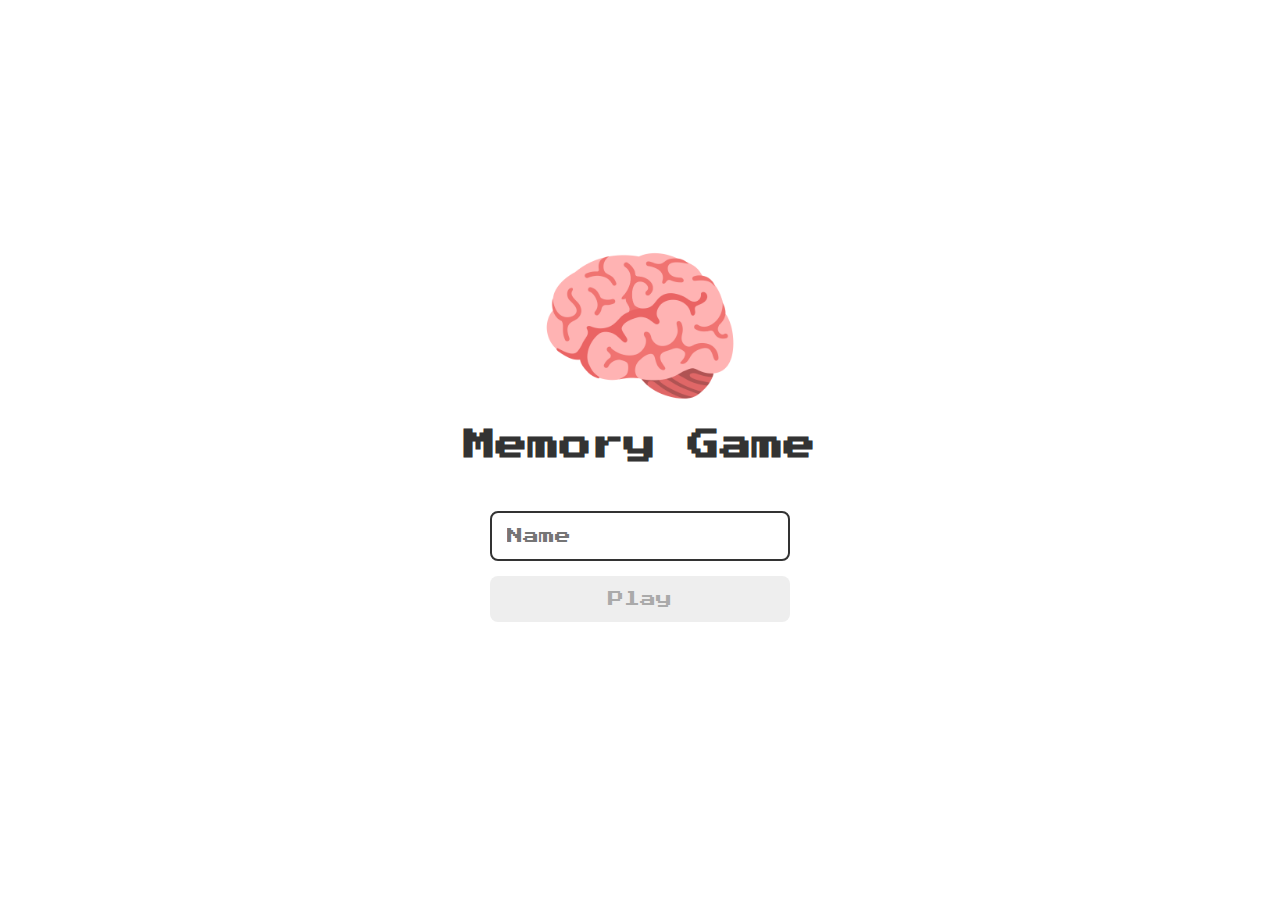
<file: index.html>
<!DOCTYPE html>
<html lang="pt-br">
<head>
    <meta charset="UTF-8">
    <meta http-equiv="X-UA-Compatible" content="IE=edge">
    <meta name="viewport" content="width=device-width, initial-scale=1.0">
    <title>Memory Game | Login</title>
    <link rel="stylesheet" href="css/style.css">
    
</head>
<body>

    <form class="login-form">
        <div class="login-header">
            <img src="imagens/brain.png" alt="cerebelo">
            <h1>Memory Game</h1>

            <input type="text" placeholder="Name" class="login-input">
            <button type="submit" class="login-button" disabled >Play</button>
        </div>
    </form>











    <script src="js/login.js"></script>
</body>
</html>
</file>
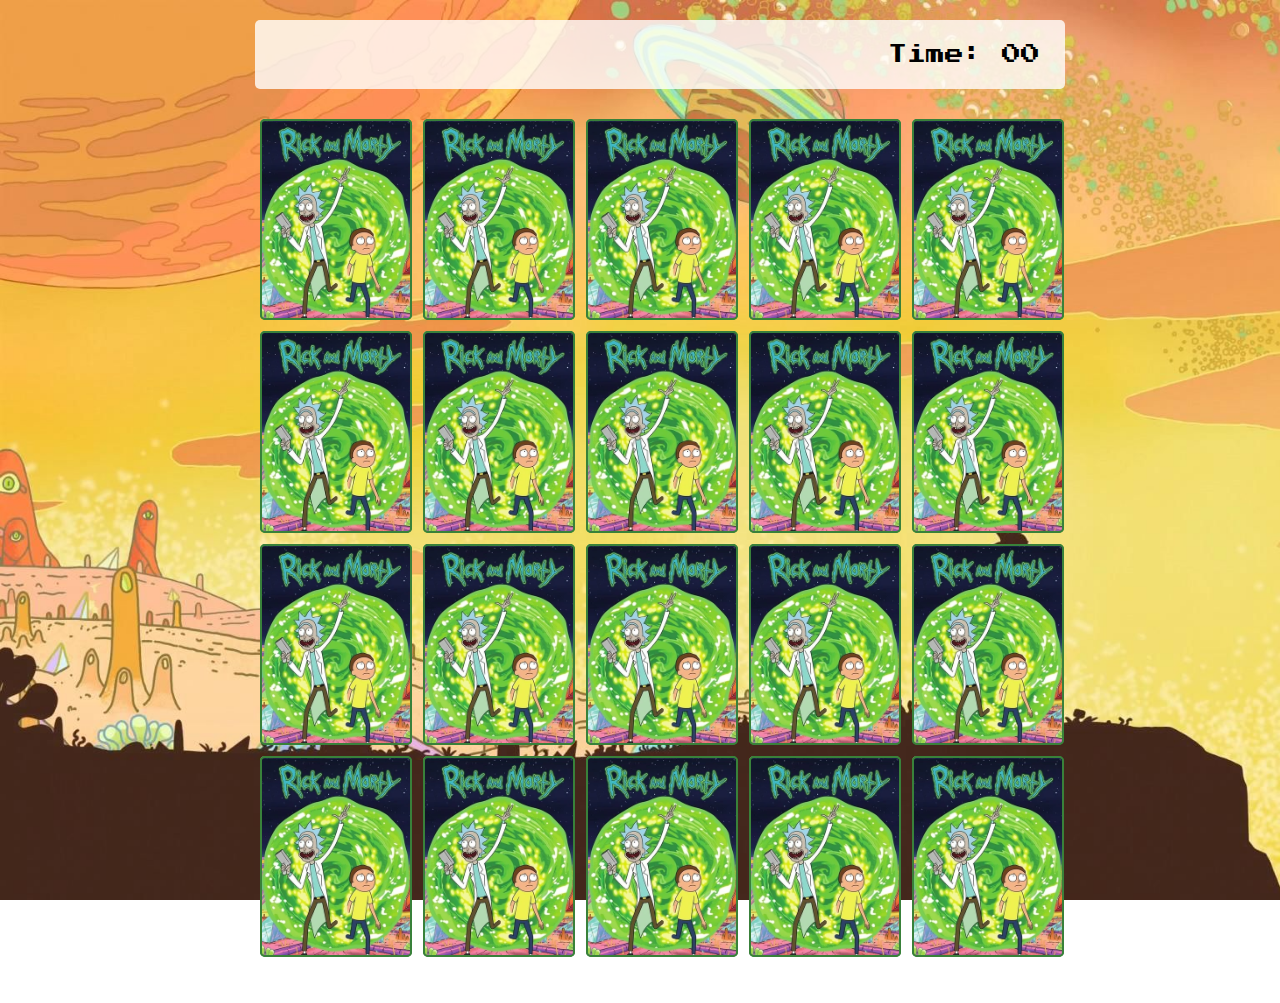
<file: pages/game.html>
<!DOCTYPE html>
<html lang="pt-br">

<head>
    <meta charset="UTF-8">
    <meta http-equiv="X-UA-Compatible" content="IE=edge">
    <meta name="viewport" content="width=device-width, initial-scale=1.0">
    <title>Memory Game - RickyAndMorty</title>
    <link rel="stylesheet" href="../css/style.css">
    <link rel="stylesheet" href="../css/game.css">

</head>

<body>

    <main>
        <header>
            <span class="player">FelipeFerreiraDomingues</span>
            <span>Time: <span class="timer">00</span></span>
        </header>
        <div class="grid"></div>
    </main>

    <script src="../js/game.js"></script>
</body>

</html>
</file>
<file: css/style.css>
@charset "UTF-8";

@import url('https://fonts.googleapis.com/css2?family=Press+Start+2P&display=swap');



* {
    margin: 0px;
    padding: 0px;
    font-family: 'Press Start 2P', cursive;
    border: none;

}

/* Tela de Login
----------------------*/
.login-form{
    align-items: center;
    display: flex;
    flex-direction: column;
    height: 100vh;
    justify-content: center;

}

.login-header {
    display: flex;
    align-items: center;
    flex-direction: column;
    justify-content: center;
    margin-bottom: 50px;
}

.login-header img {
    width: 200px;
}

.login-header h1 {
    margin-bottom: 50px;
    color: #333;
    font-size: 1.5;
}

.login-input {
    border: 2px solid #333;
    border-radius: 8px;
    color: #333;
    font-size: 1em;
    margin-bottom: 15px;
    width: 100%;
    max-width: 266px;
    outline: none;
    padding: 15px;
}

.login-button {
    background-color: #ee665c;
    padding: 15px;
    border-radius: 8px;
    color: white;
    cursor: pointer;
    font-size: 1em;
    width: 100%;
    max-width: 300px;
}

.login-button:disabled {
    background-color: #eee;
    color: #aaa;
    cursor: auto;
}
</file>
<file: css/game.css>
main {
    display: flex;
    flex-direction: column;
    width: 100%;
    min-height: 100vh;
    align-items: center;
    justify-content: center;
    padding: 20px 20px 50px;
    background-image: url(../imagens/bg.jpg);
    background-size: cover;
    background-attachment: fixed;
}

header {
    display: flex;
    align-items: center;
    justify-content: space-between;
    background-color: rgba(255, 255, 255, 0.8);
    font-size: 1.2em;
    width: 100%;
    max-width: 760px;
    padding: 25px;
    margin-bottom: 30px;
    border-radius: 5px;
}

.grid {
    display: grid;
    grid-template-columns: repeat(5, 1fr);
    gap: 15px;
    width: 100%;
    max-width: 800px;
    margin: 0px auto;
}

.card {
    width: 100%;
    background-color:#ccc;
    aspect-ratio: 3/4;
    border-radius: 5px;
    position: relative;
    transition: all 400ms ease;
    transform-style: preserve-3d;
}

.face {
    width: 100%;
    height: 100%;
    position: absolute;
    border-radius: 5px;

    border: 2px solid #39813a;

    background-size: cover;
    background-position: center;

    transition: all 400ms ease;

}

.front {
    transform: rotateY(180deg);
    


}

.back {
    background-image: url(../imagens/back.png);
    backface-visibility: hidden;


}

.reveal-card {
    transform: rotateY(180deg);
}


.disabled-card {
    filter: saturate(0);
    opacity: 0.5;
}
</file>
